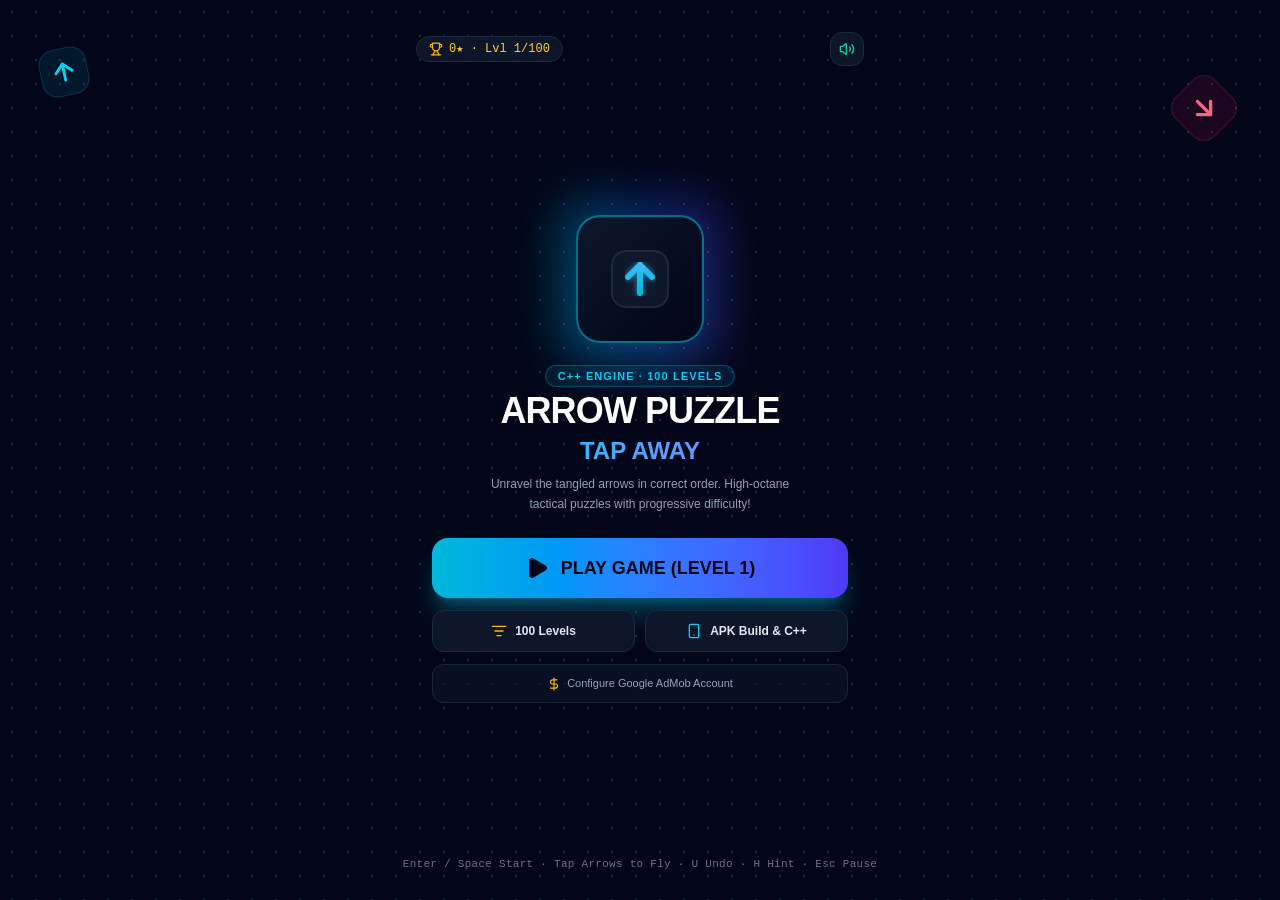
<file: android/app/src/main/assets/www/index.html>
<!doctype html>
<html lang="en">
  <head>
    <meta charset="UTF-8" />
    <meta name="viewport" content="width=device-width, initial-scale=1.0, maximum-scale=1.0, user-scalable=no, viewport-fit=cover" />
    <title>Arrow Puzzle: Tap - 100 Levels</title>
    <meta name="description" content="High-octane mobile arrow unblock puzzle game with 100 progressive levels, C++ Android NDK engine, AdMob integration, and GitHub Actions APK build workflow." />
    <meta property="og:title" content="Arrow Puzzle: Tap - 100 Levels" />
    <meta property="og:description" content="High-octane mobile arrow unblock puzzle game with 100 progressive levels, C++ Android NDK engine, AdMob integration, and GitHub Actions APK build workflow." />
    <meta property="og:type" content="website" />
    <meta name="twitter:card" content="summary_large_image" />
    <script type="module" crossorigin src="./assets/index-BAMcXo-G.js"></script>
    <link rel="stylesheet" crossorigin href="./assets/index-X2PwiWPH.css">
  </head>
  <body>
    <div id="root"></div>
  </body>
</html>
</file>
